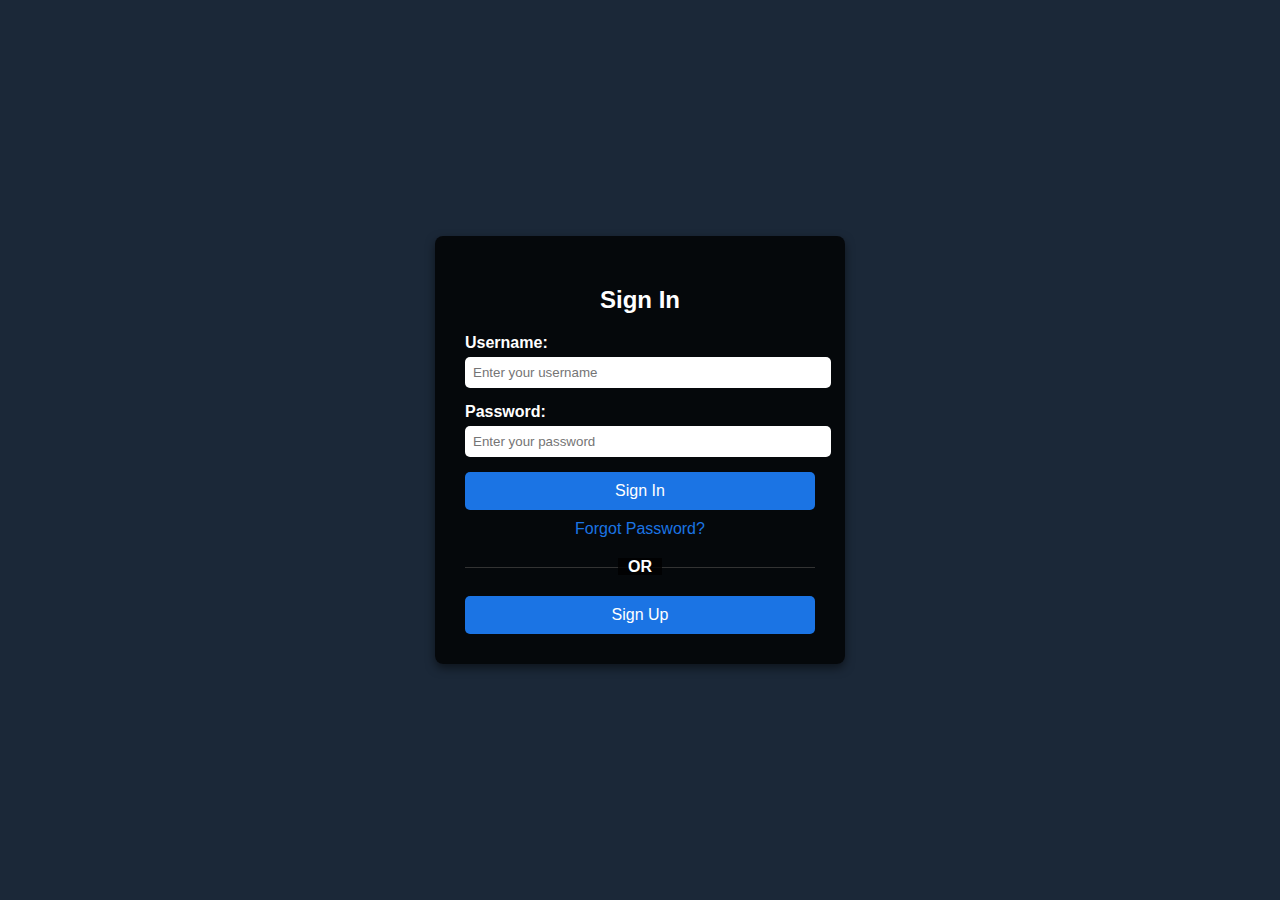
<file: signin.html>
<!DOCTYPE html>
<html lang="en">
<head>
    <meta charset="UTF-8">
    <meta name="viewport" content="width=device-width, initial-scale=1.0">
    <title>Sign In</title>
    <link rel="stylesheet" href="auth.css">
</head>
<body>
    <div class="container">
        <div class="form">
            <h2>Sign In</h2>
            <form>
                <div class="form-group">
                    <label for="username">Username:</label>
                    <input type="text" id="username" name="username" placeholder="Enter your username" required>
                </div>
                <div class="form-group">
                    <label for="password">Password:</label>
                    <input type="password" id="password" name="password" placeholder="Enter your password" required>
                </div>
                <button type="submit">Sign In</button>
            </form>
            <a href="#" class="forgot-password">Forgot Password?</a>
        </div>

        <div class="separator">
            <span>OR</span>
        </div>

        <div class="sign-up">
            <button onclick="window.location.href='/Exp Final/signup.html'">Sign Up</button>
        </div>
    </div>
</body>
</html>
</file>
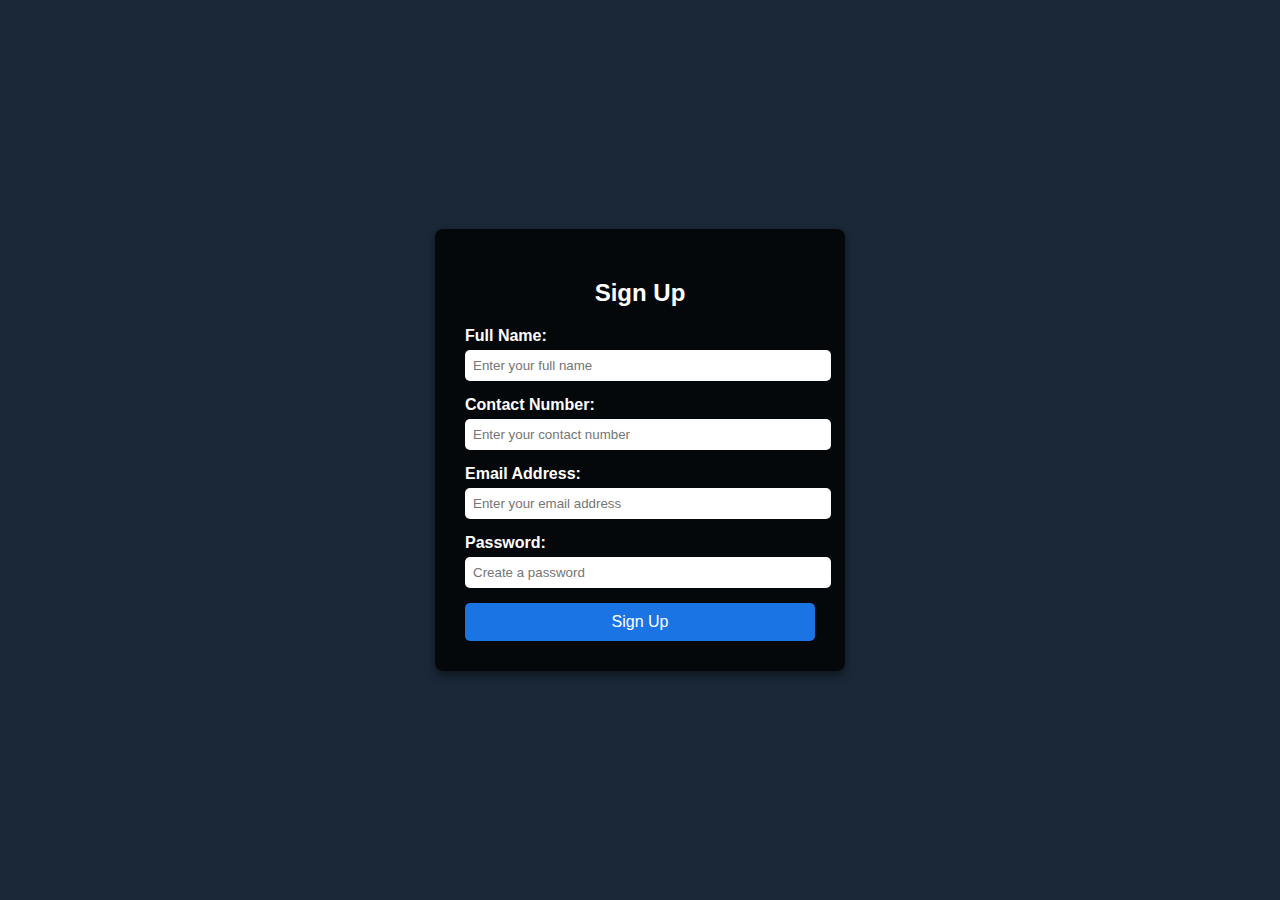
<file: signup.html>
<!DOCTYPE html>
<html lang="en">
<head>
    <meta charset="UTF-8">
    <meta name="viewport" content="width=device-width, initial-scale=1.0">
    <title>Sign Up</title>
    <link rel="stylesheet" href="auth.css">
</head>
<body>
    <div class="container">
        <div class="form">
            <h2>Sign Up</h2>
            <form>
                <div class="form-group">
                    <label for="name">Full Name:</label>
                    <input type="text" id="name" name="name" placeholder="Enter your full name" required>
                </div>
                <div class="form-group">
                    <label for="contact">Contact Number:</label>
                    <input type="tel" id="contact" name="contact" placeholder="Enter your contact number" required>
                </div>
                <div class="form-group">
                    <label for="email">Email Address:</label>
                    <input type="email" id="email" name="email" placeholder="Enter your email address" required>
                </div>
                <div class="form-group">
                    <label for="password">Password:</label>
                    <input type="password" id="password" name="password" placeholder="Create a password" required>
                </div>
                <button type="submit">Sign Up</button>
            </form>
        </div>
    </div>
</body>
</html>
</file>
<file: auth.css>
/* GENERAL STYLING */
body {
    font-family: Arial, sans-serif;
    background: #1b2838;
    color: white;
    display: flex;
    justify-content: center;
    align-items: center;
    height: 100vh;
    margin: 0;
}

/* CONTAINER */
.container {
    background: rgba(0, 0, 0, 0.8);
    padding: 30px;
    border-radius: 8px;
    box-shadow: 0 4px 10px rgba(0, 0, 0, 0.5);
    width: 350px;
    text-align: center;
}

/* FORM */
.form h2 {
    margin-bottom: 20px;
}

.form-group {
    text-align: left;
    margin-bottom: 15px;
}

label {
    display: block;
    font-weight: bold;
}

input {
    width: 100%;
    padding: 8px;
    margin-top: 5px;
    border: none;
    border-radius: 5px;
}

/* BUTTONS */
button {
    width: 100%;
    padding: 10px;
    background: #1b74e4;
    border: none;
    color: white;
    font-size: 16px;
    cursor: pointer;
    border-radius: 5px;
    transition: 0.3s;
}

button:hover {
    background: #1056c1;
}

/* SEPARATOR */
.separator {
    margin: 20px 0;
    font-weight: bold;
    position: relative;
}

.separator span {
    background: rgba(0, 0, 0, 0.8);
    padding: 0 10px;
}

.separator::before {
    content: "";
    position: absolute;
    width: 100%;
    height: 1px;
    background: white;
    top: 50%;
    left: 0;
    z-index: -1;
}

/* FORGOT PASSWORD */
.forgot-password {
    display: block;
    margin-top: 10px;
    color: #1b74e4;
    text-decoration: none;
}

.forgot-password:hover {
    text-decoration: underline;
}
</file>
